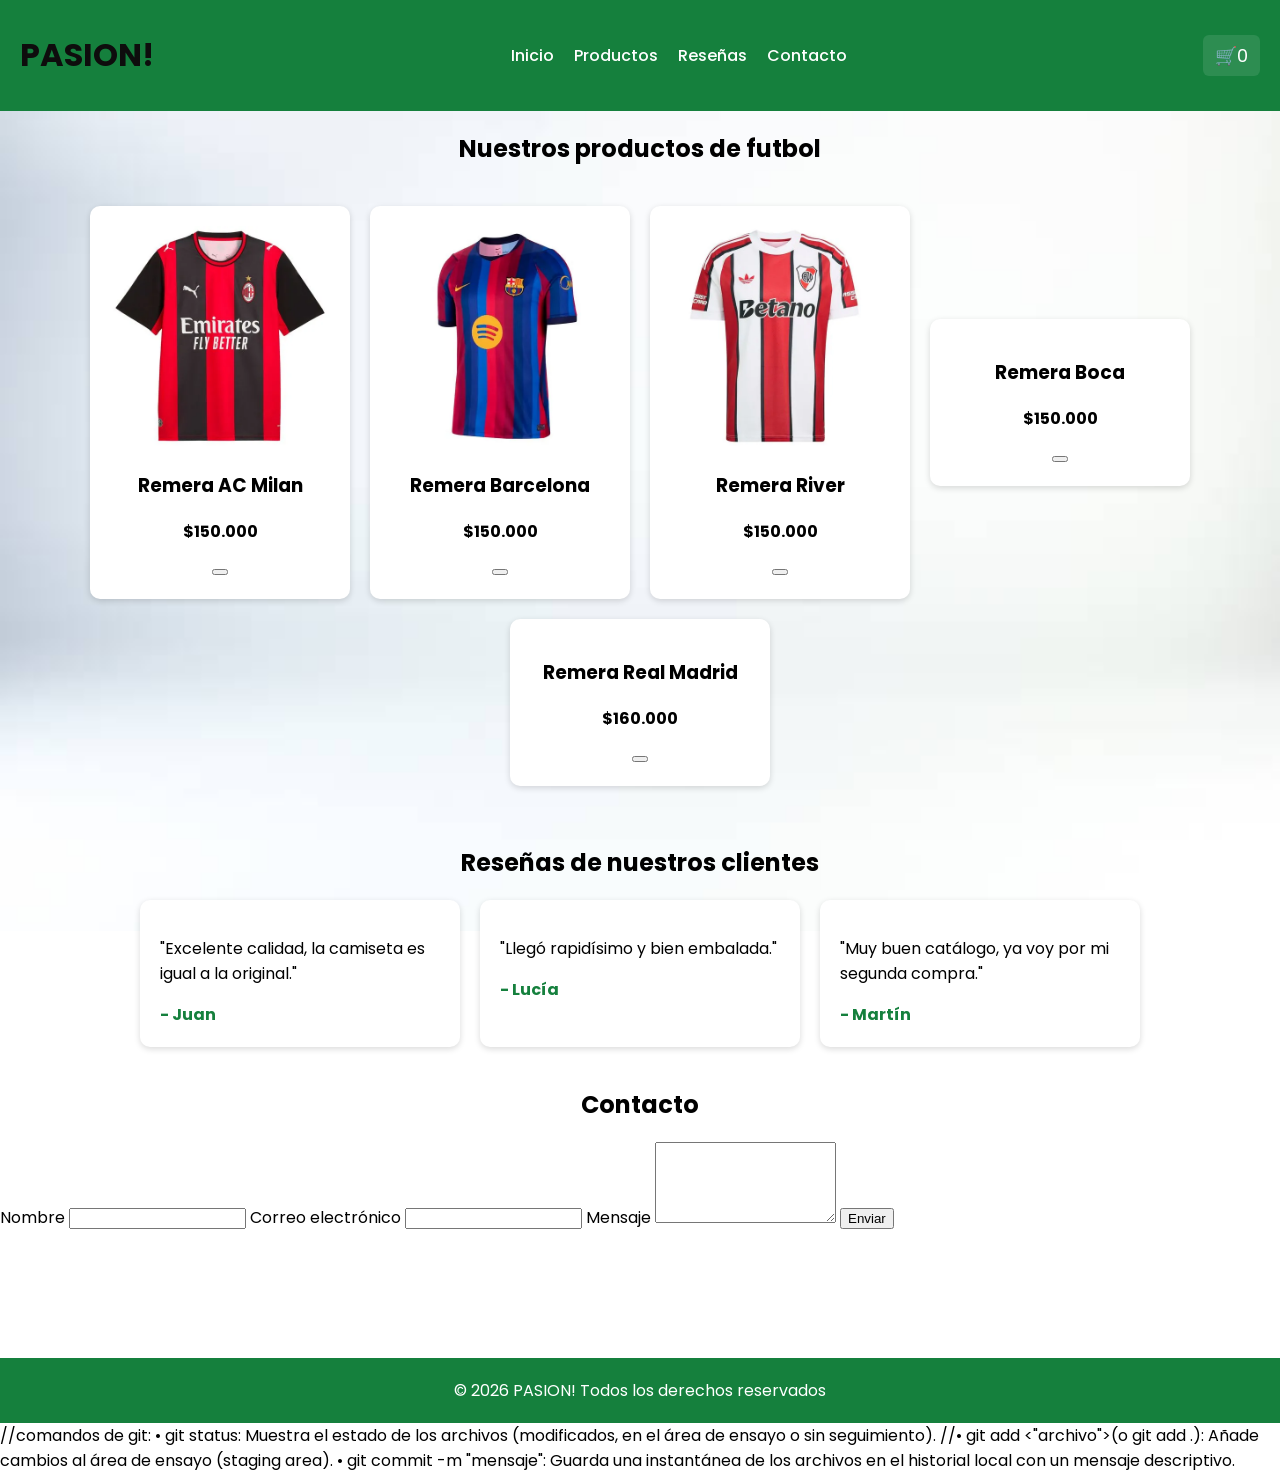
<file: proyecto futbol/index.html>
<!DOCTYPE html>
<html lang="es">

<!-- LO QUE NO SE VE -->

<head>
    <meta charset="UTF-8">
    <meta name="viewport" content="width=device-width, initial-scale=1.0">
    <!-- CSS -->
    <link rel="stylesheet" href="styles.css">

    <title>PASION! - Camisetas de fútbol</title>
</head>

<!-- LO QUE SE VE -->

<body>
    <header class="header-principal">



        <button class="menu-hamburguesa" id="menu-btn" aria-label="Abrir menú">
            ☰
        </button>

        <h1 style="color:rgb(14, 13, 13);">PASION!</h1>

        <nav id="nav-menu" class="nav-principal">
            <!-- Acá estamos dentro del nav-->
            <ul class="miNav">
                <li><a href="#inicio">Inicio</a></li>
                <li><a href="#productos">Productos</a></li>
                <li><a href="#resenas">Reseñas</a></li>
                <li><a href="#contacto">Contacto</a></li>
            </ul>
        </nav>

        <div class="carrito-container">
            <a href="#carrito" class="btn-carrito">🛒<span class="contador">0</span></a>
        </div>

    </header>
    <main>
        <section id="productos" class="productos">
            <h2>Nuestros productos de futbol</h2>
            <div id="contenedor-productos" class="contenedor_remeras"></div>
        </section>
        <section id="resenas" class="resenas">
            <h2>Reseñas de nuestros clientes</h2>
            <div class="contenedor-resenas">
                <article class="resena">
                    <p>"Excelente calidad, la camiseta es igual a la original."</p>
                    <span>- Juan</span>
                </article>
                <article class="resena">
                    <p>"Llegó rapidísimo y bien embalada."</p>
                    <span>- Lucía</span>
                </article>
                <article class="resena">
                    <p>"Muy buen catálogo, ya voy por mi segunda compra."</p>
                    <span>- Martín</span>
                </article>
            </div>
        </section>
        <section id="contactos" class="contactos">
            <h2>Contacto</h2>
            <form action="https://formspree.io/f/xeaerywp" method="POST">
                <label for="nombre">Nombre</label>
                <input type="text" id="nombre" name="nombre" required>

                <label for="email">Correo electrónico</label>
                <input type="email" id="email" name="email" required>

                <label for="mensaje">Mensaje</label>
                <textarea id="mensaje" name="mensaje" rows="5" required></textarea>

                <button type="submit">Enviar</button>
            </form>
        </section>
        <section id="inicio" class="inicio">
            <p style="color:white;
            font-size: 22px;">Pagina dedicada a las ultimas novedades y noticias de futbol ademas de un amplio catalogo
                de camisetas para los mas amantes del deporte </p>
        </section>
    </main>
    <footer>
        <p>© 2026 PASION! Todos los derechos reservados</p>
    </footer>

    <script src="procesar.js">
    </script>
</body>

</html>



//comandos de git:
• git status: Muestra el estado de los archivos (modificados, en el área de ensayo o sin seguimiento).
//• git add <"archivo">(o git add .): Añade cambios al área de ensayo (staging area).
    • git commit -m "mensaje": Guarda una instantánea de los archivos en el historial local con un mensaje descriptivo.
</file>
<file: proyecto futbol/styles.css>
@import url('https://fonts.googleapis.com/css2?family=Poppins:wght@400;500;700&display=swap');

body {
    margin: 0;
    min-height: 100vh;
    font-family: 'Poppins', sans-serif;
    background-image: url('img/fondo.jpg');
    background-size: cover;
    background-position: center;
    background-repeat: no-repeat;
    background-attachment: fixed;
}

.header-principal {
    background-color: #15803d;
    width: 100%;
    display: flex;
    justify-content: space-between;
    align-items: center;
    padding: 10px 20px;
    box-sizing: border-box;
    position: sticky;
    top: 0;
    z-index: 1000;
}

.logo {
    color: #ffffff;
    font-size: 24px;
    margin: 0;
}

.menu-hamburguesa {
    background: none;
    border: none;
    color: white;
    font-size: 28px;
    cursor: pointer;
    display: none;
    order: -1;

}

.nav-principal {
    background-color: transparent;
}

.nav-principal ul {
    list-style: none;
    display: flex;
    gap: 20px;
    margin: 0;
    padding: 0;
}

.nav-principal ul li a {
    color: #ffffff;
    text-decoration: none;
    font-weight: 500;
}

/* Estilo para la zona del carrito */
.btn-carrito {
    color: #ffffff;
    text-decoration: none;
    font-size: 18px;
    background-color: rgba(255, 255, 255, 0.1);
    padding: 8px 12px;
    border-radius: 6px;
}

h1,
h2 {
    text-align: center;
}


/* Contenedor de las tarjetas con Flexbox */
.contenedor_remeras {
    display: flex;
    flex-direction: row;
    flex-wrap: wrap;
    gap: 20px;
    justify-content: center;
    /* Centra las tarjetas de forma prolija */
    align-items: center;
    padding: 20px;
}

footer {
    background-color: #15803d;
    color: #ffffff;
    text-align: center;
    padding: 20px;
    margin-top: 40px;
}

footer p {
    margin: 0;
}


.resenas {
    padding: 20px;
}

.resenas h2 {
    text-align: center;
}

.contenedor-resenas {
    display: grid;
    grid-template-columns: repeat(3, 1fr);
    gap: 20px;
    max-width: 1000px;
    margin: 0 auto;
}

.resena {
    background-color: #ffffff;
    padding: 20px;
    border-radius: 10px;
    box-shadow: 0 2px 6px rgba(0, 0, 0, 0.15);
}

.resena span {
    font-weight: 700;
    color: #15803d;
}

.Remera {
    background-color: #ffffff;
    padding: 20px;
    border-radius: 10px;
    box-shadow: 0 2px 6px rgba(0, 0, 0, 0.15);
    text-align: center;
    width: 220px;
}

.Remera img {
    width: 100%;
    height: auto;
}

.Remera .precio {
    display: block;
    font-weight: 700;
    margin: 10px 0;
}

.descripcion {
    font-size: 14px;
    margin: 10px 0 0;
}

.contacto {
    padding: 20px;
}

.contacto h2 {
    text-align: center;
}

.contacto form {
    display: flex;
    flex-direction: column;
    gap: 12px;
    max-width: 500px;
    margin: 0 auto;
    padding: 25px;
    background-color: #ffffff;
    border-radius: 10px;
    box-shadow: 0 2px 6px rgba(0, 0, 0, 0.15);
}

.contacto input,
.contacto textarea {
    padding: 10px;
    border: 1px solid #cccccc;
    border-radius: 6px;
    font-family: inherit;
    font-size: 16px;
}

.contacto button {
    background-color: #15803d;
    color: #ffffff;
    border: none;
    padding: 12px;
    border-radius: 6px;
    font-size: 16px;
    cursor: pointer;
}

.contacto button:hover {
    background-color: #166534;
}

/* MEDIA QUERY: Adaptación para celulares */
@media (max-width: 768px) {

    /* Mostramos el botón de las tres rayitas */
    .menu-hamburguesa {
        display: block;
    }

    .nav-principal {
        position: absolute;
        top: 100%;
        /* Se ubica justo debajo del header verde */
        left: 0;
        width: 100%;
        background-color: #15803d;
        max-height: 0;
        /* Altura cero para que esté oculto */
        overflow: hidden;
        transition: max-height 0.3s ease-out;
        box-shadow: 0 4px 6px rgba(0, 0, 0, 0.1);
        /* Animación suave al abrir/cerrar */
    }

    .nav-principal ul {
        flex-direction: column;
        align-items: center;
        padding: 20px 0;
        gap: 15px;
    }

    /* Cuando JavaScript agrega la clase .activo, el menú se despliega */
    .nav-principal.activo {
        max-height: 300px;
    }

    .contenedor-resenas {
        grid-template-columns: 1fr;
    }

    .contacto form {
        max-width: 100%;
        padding: 15px;
    }
}
</file>
